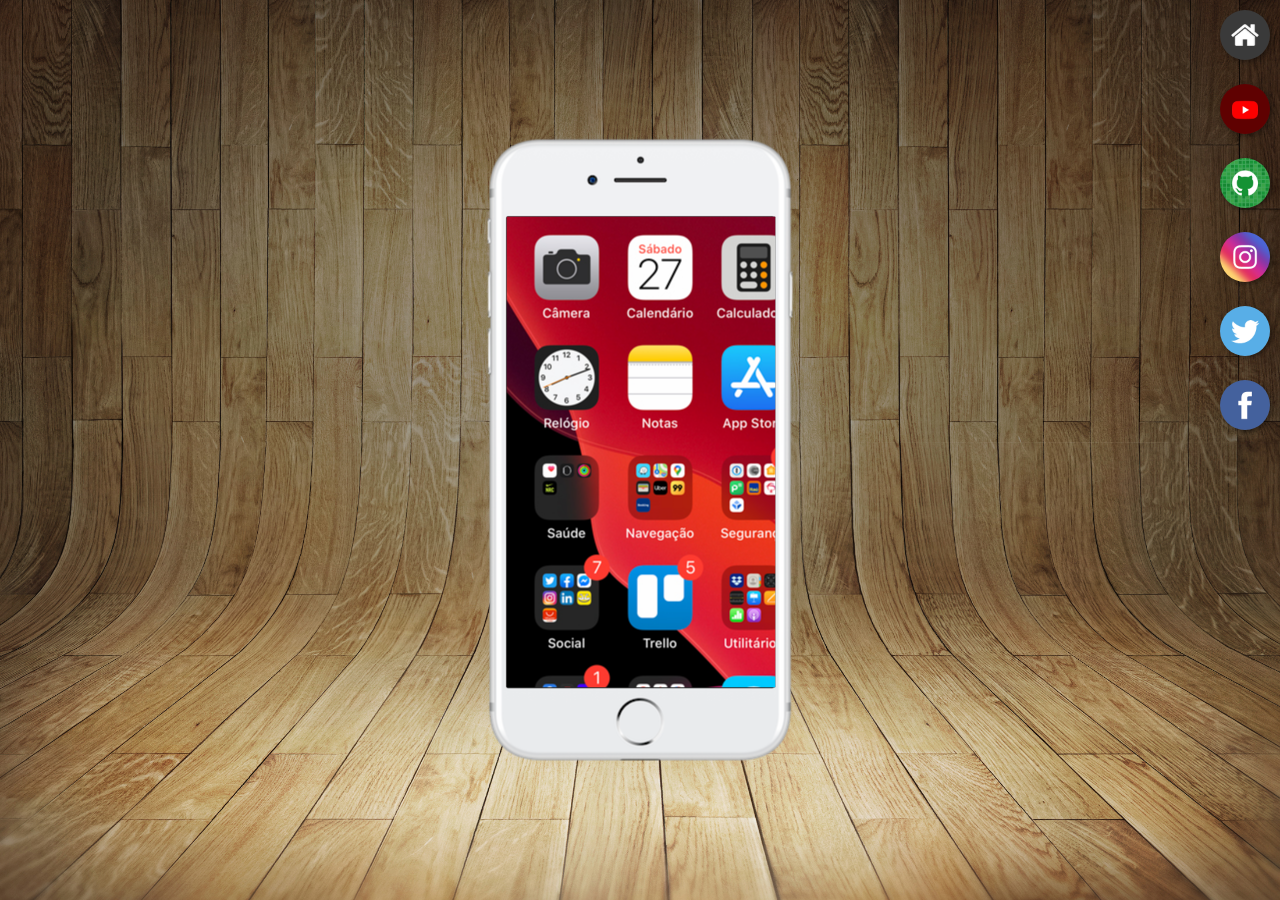
<file: index.html>
<!DOCTYPE html>
<html lang="pt-br">
<head>
    <meta charset="UTF-8">
    <meta name="viewport" content="width=device-width, initial-scale=1.0">
    <title>Projetos Redes Sociais</title>
    <link rel="shortcut icon" href="favicon.ico" type="image/x-icon">
    <link rel="stylesheet" href="estilos/style.css">
</head>
<body>
    <main>
        <section id="telefone">
            <iframe src="home.html" name="tela" id="tela" frameborder="0">Seu navegador não é compatível com isso.</iframe>

        </section>

        <section id="redes-sociais">
            <a href="#" target="tela"><img src="imagens/logo-home.jpg" alt="Home"></a><br>
            <a href="#" target="tela"><img src="imagens/logo-youtube.jpg" alt="Youtube"></a><br>
            <a href="#" target="tela"><img src="imagens/logo-github.jpg" alt="GitHub"></a><br>
            <a href="#" target="tela"><img src="imagens/logo-instagram.jpg" alt="Instagram"></a><br>
            <a href="#" target="tela"><img src="imagens/logo-twitter.jpg" alt="Twitter"></a><br>
            <a href="#" target="tela"><img src="imagens/logo-facebook.jpg" alt="Facebook"></a>

        </section>
    </main>
</body>
</html>
</file>
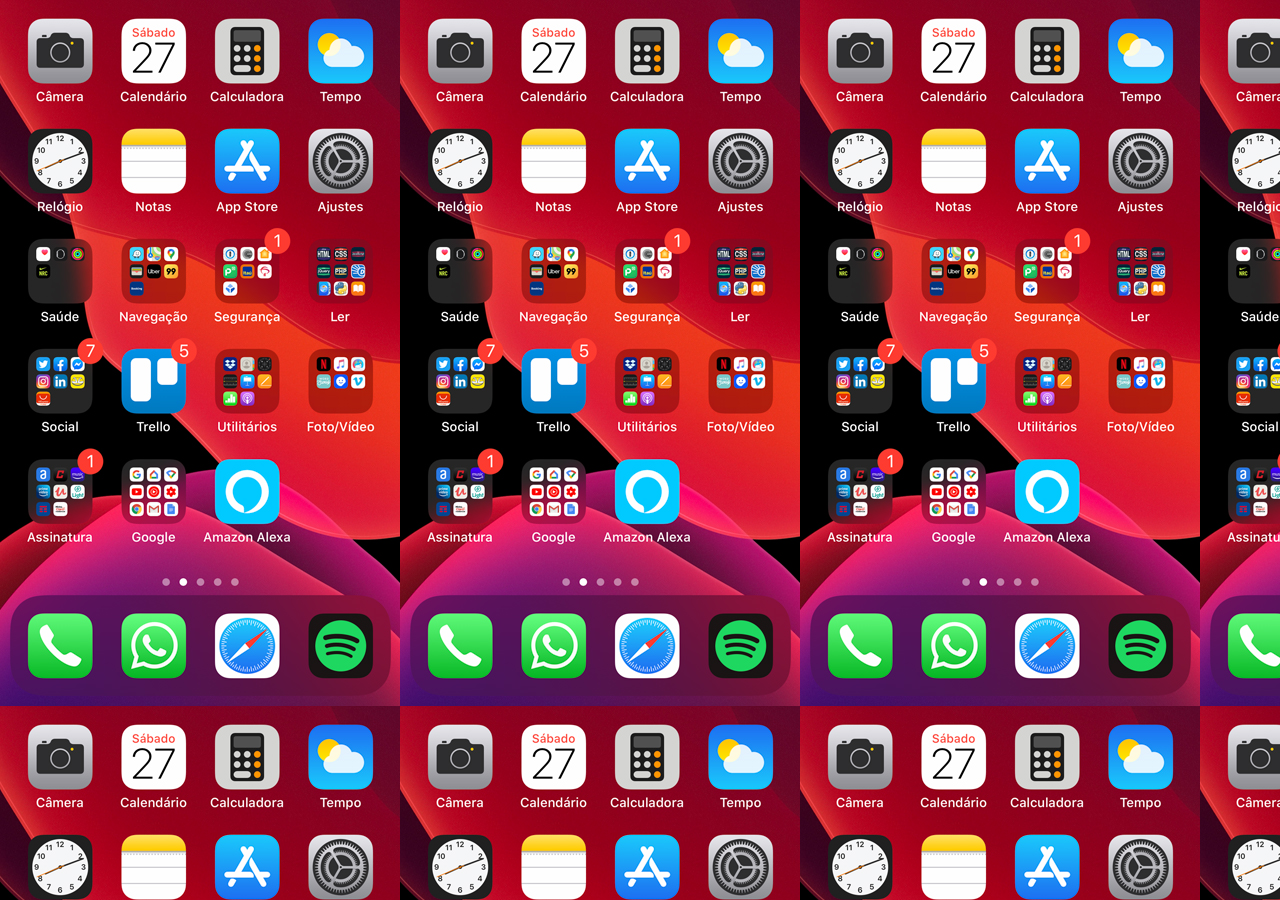
<file: home.html>
<!DOCTYPE html>
<html lang="pt-br">
<head>
    <meta charset="UTF-8">
    <meta name="viewport" content="width=device-width, initial-scale=1.0">
    <title>Home</title>
</head>
<style>
    *{
        margin: 0px;
        padding: 0px;
    }
    body{
        width: 100vw;
        height:100vh;
        background: black url('imagens/tela-home.jpg');
    }
</style>
<body>
    
</body>
</html>
</file>
<file: estilos/style.css>
@charset "UTF-8";

*{
    margin: 0px;
    padding: 0px;

}

html, body{
    height: 100vh;
    width: 100vw;
    background-color: black;
}
body{
    background-image: url('../imagens/fundo-madeira.jpg');
    background-size: cover;
    background-attachment: fixed;
}

main{
    position: relative;
    height: 100vh;
   
}


section#telefone{
    position: absolute;
    top: 50%;
    left: 50%;
    transform: translate(-50%, -50%);

    height: 627px;
    width: 311px;
    background-image: url('../imagens/frame-iphone.png');
}

iframe#tela{
    position: relative;
    top: 80px;
    left: 22px;
    width: 269px;
    height: 471px;
}

section#redes-sociais{
    text-align: right;
}

section#redes-sociais img{
    width: 50px;
    margin: 10px;
    border-radius: 50%;
    box-shadow: 2px 2px 5px rgba(0, 0, 0, 0.400);
}
section#redes-sociais img:hover{
    border: 2px solid rgba(255, 255, 255, 0.219);
    transform: translate(-3px, -3px);
    box-shadow: 5px 5px 10px rgba(0, 0, 0, 0.623);
    transition: transform .3s, border 1s;
}
</file>
